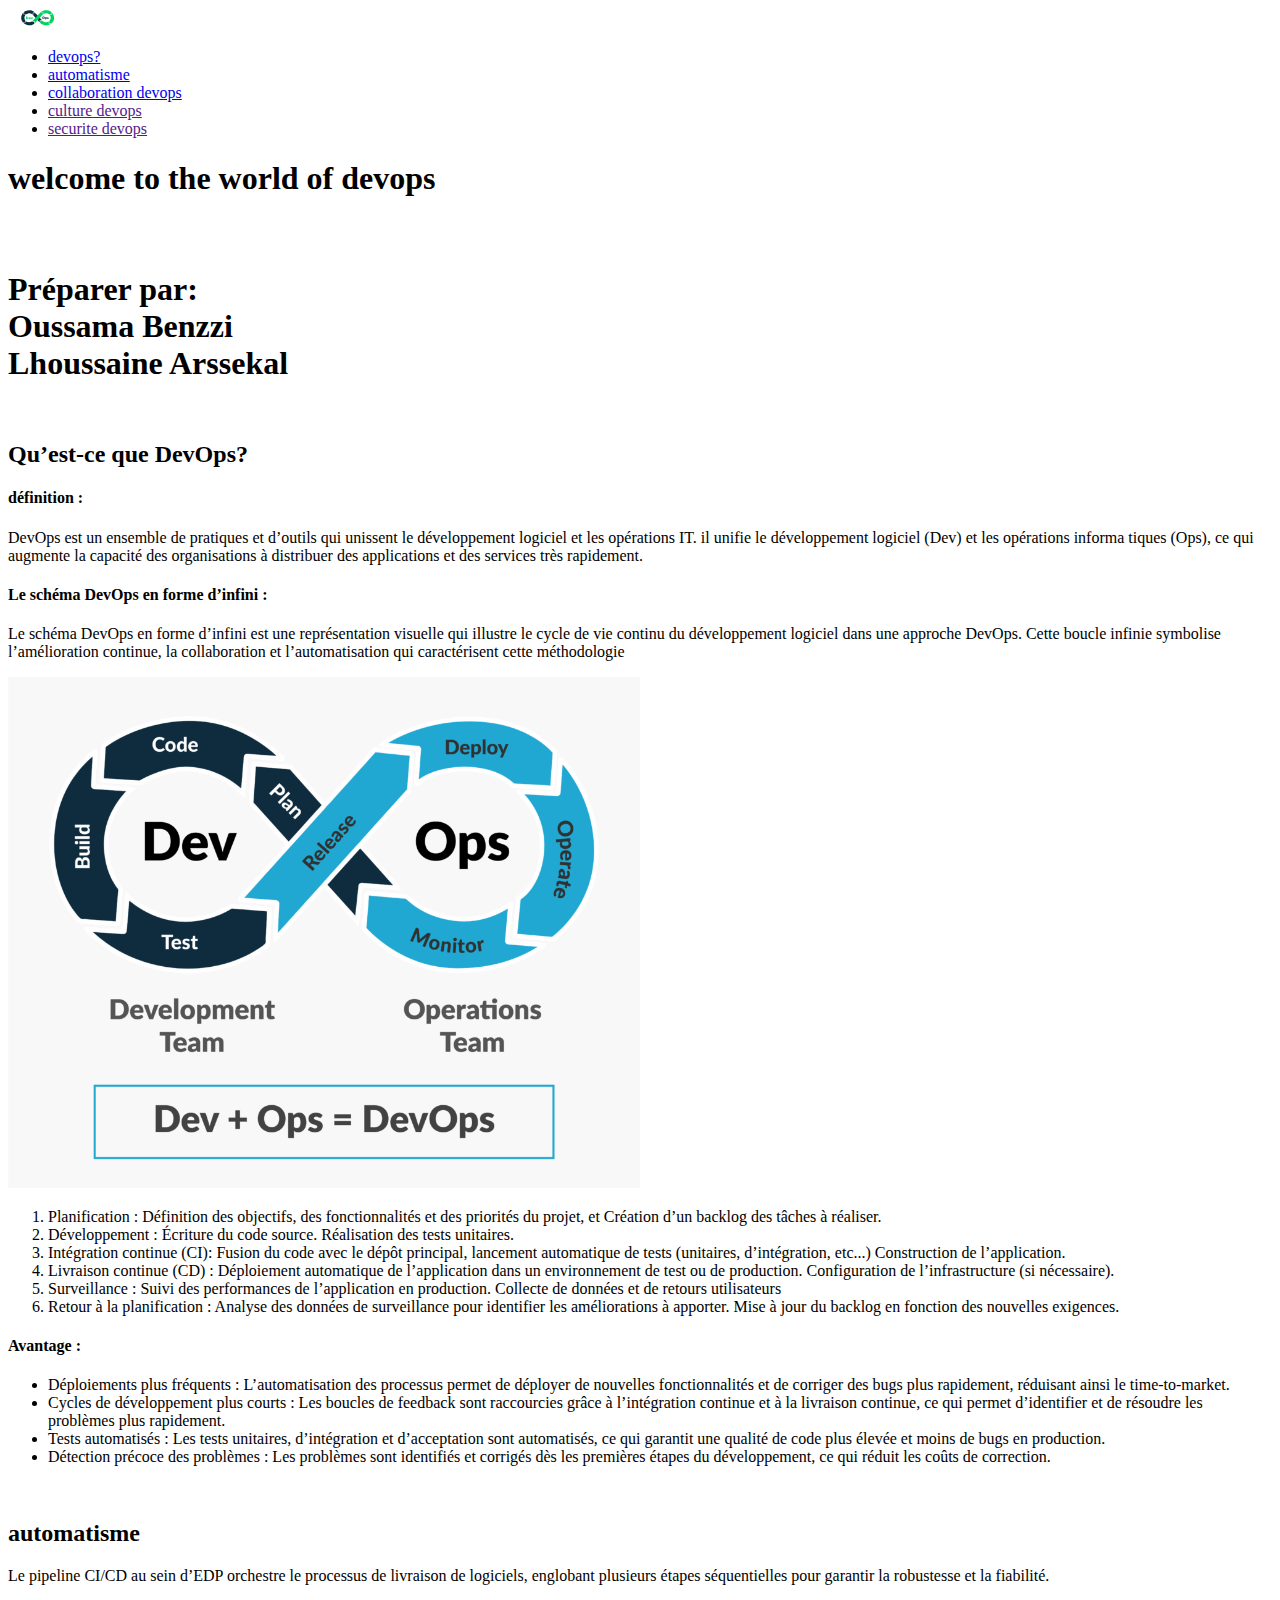
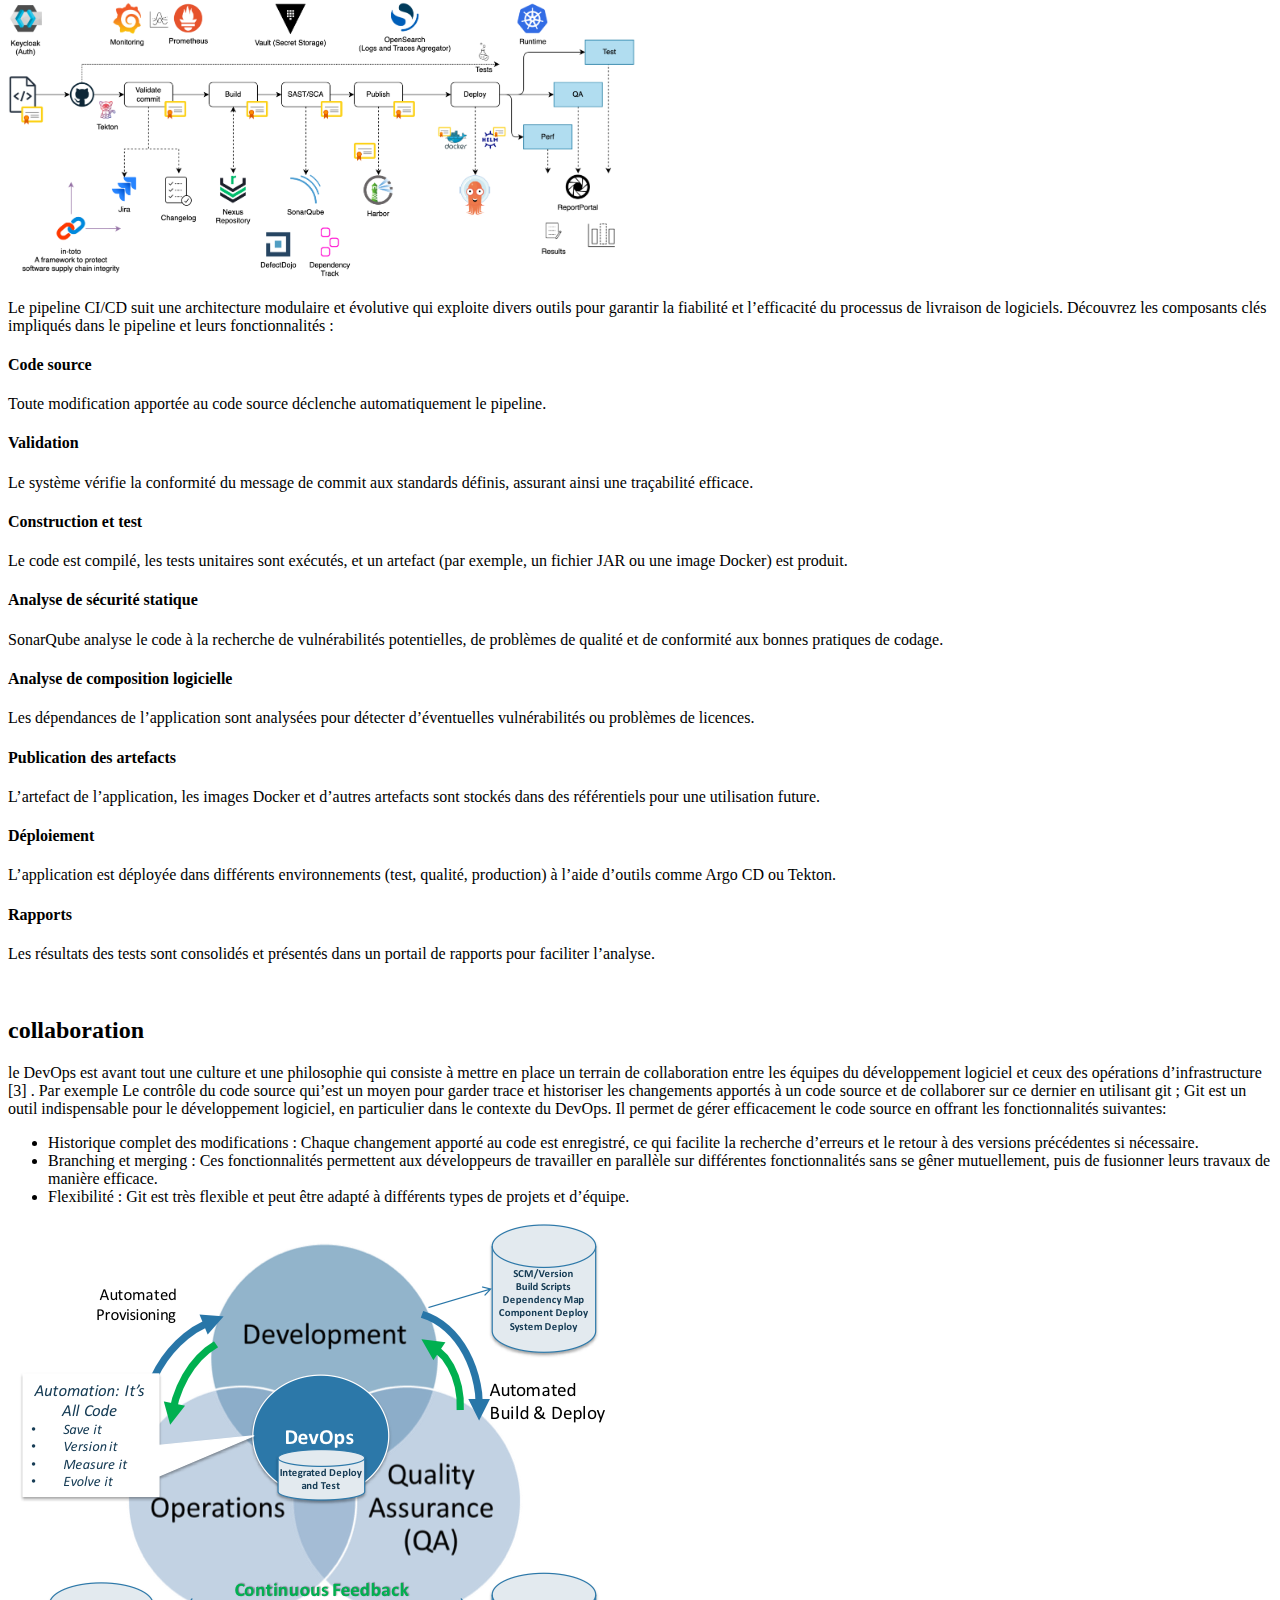
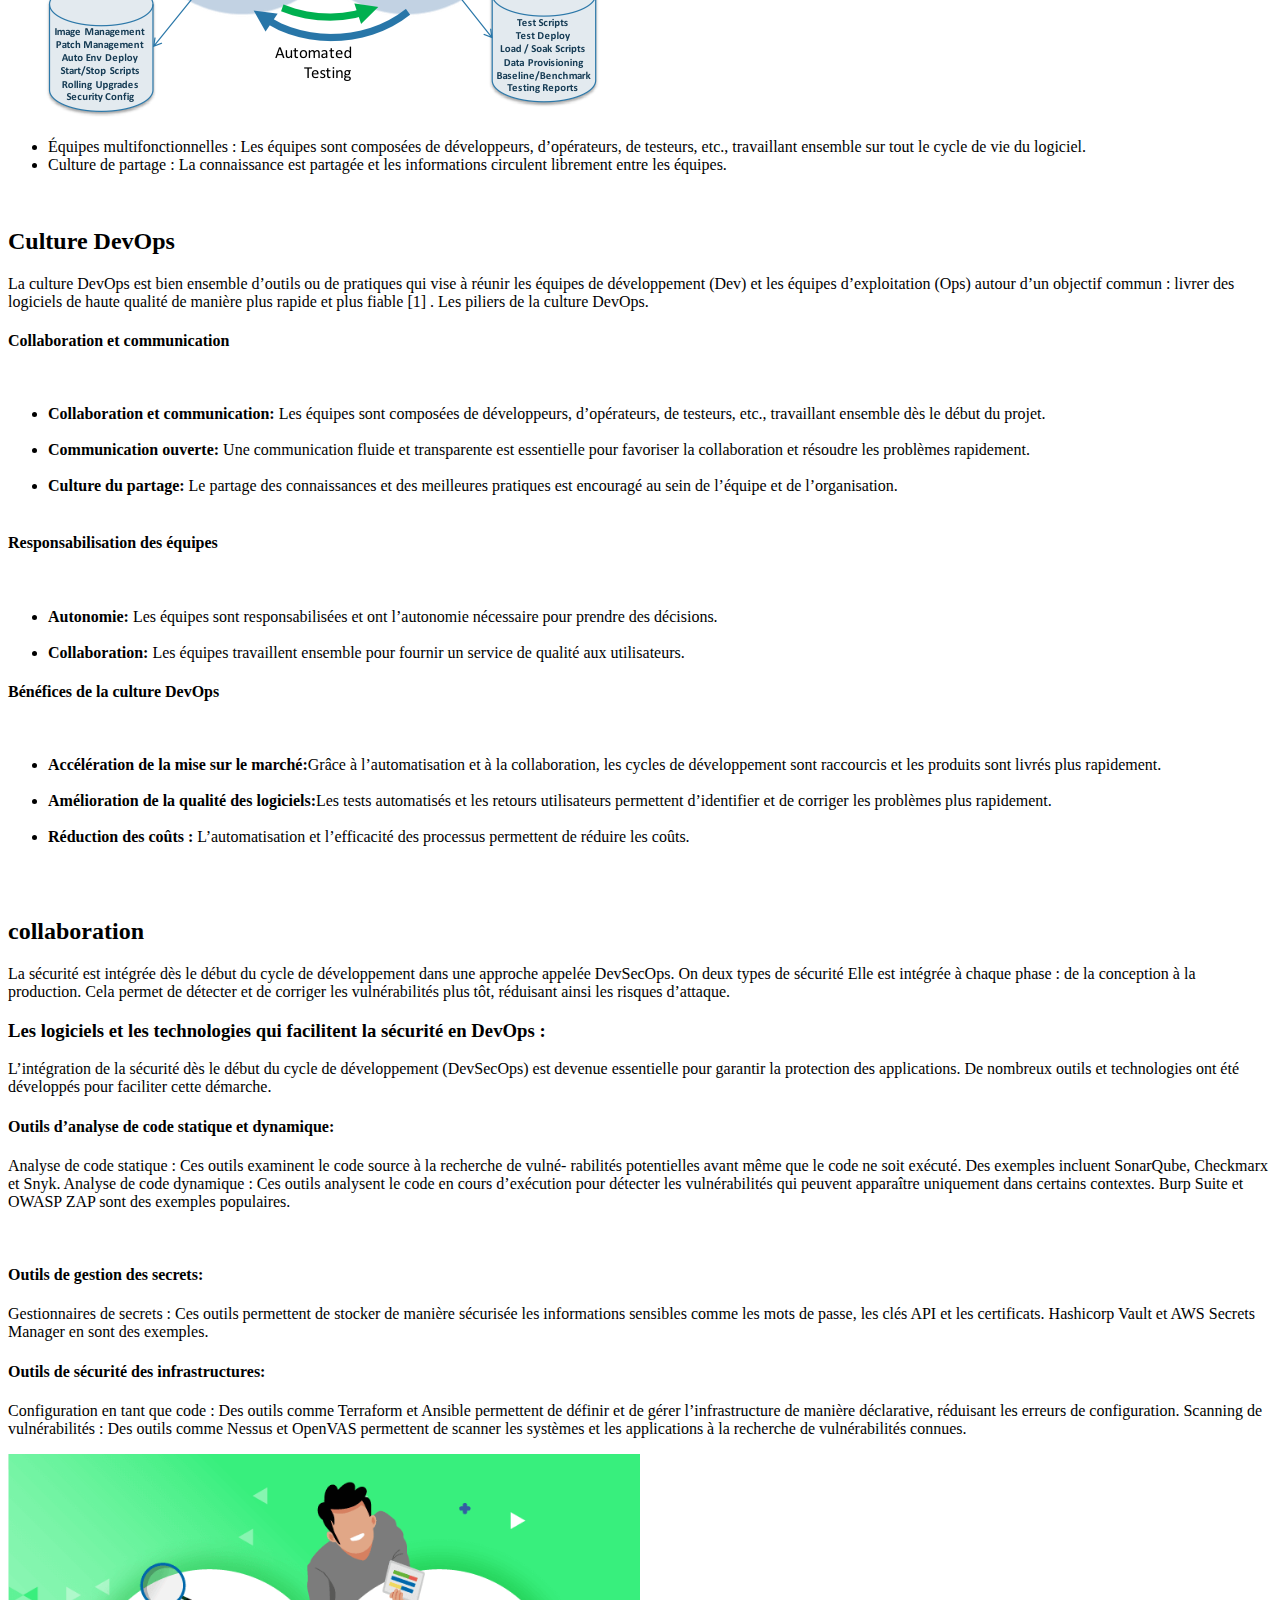
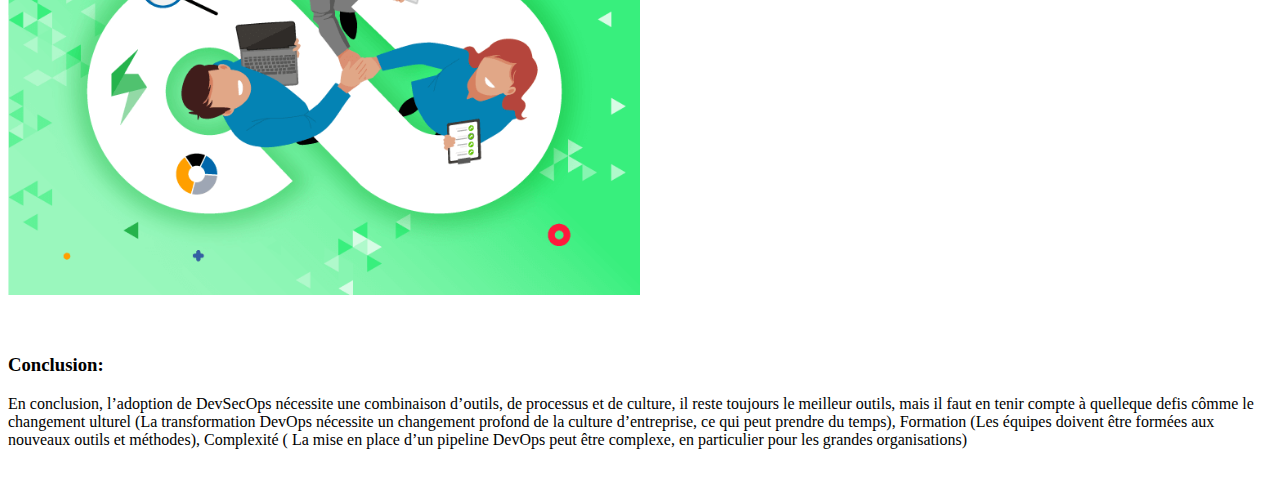
<file: index.html>
<!DOCTYPE html>
<html lang="en">
<head>
    <meta charset="UTF-8">
    <meta name="viewport" content="width=device-width, initial-scale=1.0">
    <title>DevOps</title>
    <link rel="icon" href="images/téléchargement.png">
</head>
<body>
    <header>
        <nav id="navbar">
                <img src="images/devops-2.svg" alt="" width="60px">
            <ul>
                <li><a href="#devops">devops?</a></li>
                <li><a href="#automatisme">automatisme</a></li>
                <li><a href="#collaboration">collaboration devops</a></li>
                <li><a href="">culture devops</a></li>
                <li><a href="">securite devops</a></li>
            </ul>
        
        </nav>
    </header>
    <div class="landing">
        <h1><span id="TITLESS">welcome to the world of devops</span> <br><br><br><span id="names">Préparer par: <br>Oussama Benzzi <br>Lhoussaine Arssekal</span></h1>

    </div>
    <section class="devops" id="devops">
        <div class="container">
            <br>
            <h2 class="titles">Qu’est-ce que DevOps?</h2>
            <h4>définition :</h4>
            <p>DevOps est un ensemble de pratiques et d’outils qui unissent le développement logiciel
                et les opérations IT. il unifie le développement logiciel (Dev) et les opérations informa
            tiques (Ops), ce qui augmente la capacité des organisations à distribuer des applications
                et des services très rapidement.
            </p>
            <h4>Le schéma DevOps en forme d’infini :</h4>
            <p>Le schéma DevOps en forme d’infini est une représentation visuelle qui
                illustre le cycle de vie continu du développement logiciel dans une approche
                DevOps. Cette boucle infinie symbolise l’amélioration continue, la collaboration et
                l’automatisation qui caractérisent cette méthodologie 
            </p>
            <div class="image">
                <img src="images/DevOps-im1.png" alt="" width="50%">
            </div>
            <ol>
                <li><span>Planification :</span> Définition des objectifs, des fonctionnalités et des priorités du
                    projet, et Création d’un backlog des tâches à réaliser.
                </li>
                <li><span>Développement :</span> Écriture du code source. Réalisation des tests unitaires.
                </li>
                <li><span>Intégration continue (CI):</span> Fusion du code avec le dépôt principal, lancement
                    automatique de tests (unitaires, d’intégration, etc...) Construction de l’application.
                </li>
                <li><span>Livraison continue (CD) :</span> Déploiement automatique de l’application dans un
                    environnement de test ou de production. Configuration de l’infrastructure (si nécessaire).
                </li>
                <li><span>Surveillance :</span> Suivi des performances de l’application en production. Collecte de
                    données et de retours utilisateurs</li>
                <li><span>Retour à la planification :</span> Analyse des données de surveillance pour identifier
                    les améliorations à apporter. Mise à jour du backlog en fonction des nouvelles
                    exigences.
                </li>
            </ol>
            <h4>Avantage :</h4>
            <ul>
                <li><span>Déploiements plus fréquents :</span> L’automatisation des processus permet de déployer
                    de nouvelles fonctionnalités et de corriger des bugs plus rapidement, réduisant
                    ainsi le time-to-market.
                </li>
                <li><span>Cycles de développement plus courts :</span> Les boucles de feedback sont raccourcies grâce à l’intégration continue et à la livraison continue, ce qui permet d’identifier et de résoudre les problèmes plus rapidement.
                </li>
                <li><span>Tests automatisés :</span> Les tests unitaires, d’intégration et d’acceptation sont automatisés, ce qui garantit une qualité de code plus élevée et moins de bugs en production.
                </li>
                <li><span>Détection précoce des problèmes : </span>Les problèmes sont identifiés et corrigés dès les
                    premières étapes du développement, ce qui réduit les coûts de correction.</li>
            </ul>
        </div>
    </section>
    <section class="automatisme" id="automatisme">
        <div class="container">
            <br>
            <h2 class="titles">automatisme</h2>
            <p>Le pipeline CI/CD au sein d’EDP orchestre le processus de livraison de logiciels,
                englobant plusieurs étapes séquentielles pour garantir la robustesse et la fiabilité.
            </p>
            <div class="image">
                <img src="images/DevOps-im2.png" alt="" width="50%">
            </div>
            <p>
                Le pipeline CI/CD suit une architecture modulaire et évolutive qui exploite divers
                outils pour garantir la fiabilité et l’efficacité du processus de livraison de logiciels.
                Découvrez les composants clés impliqués dans le pipeline et leurs fonctionnalités :
            </p>
            <div class="box">
                <h4>Code source</h4>
                <p>Toute modification apportée au code source déclenche automatiquement le pipeline.</p>
            </div>
            <div class="box">
                <h4>Validation</h4>
                <p>Le système vérifie la conformité du message de commit aux standards définis, assurant
                    ainsi une traçabilité efficace.</p>
            </div>
            <div class="box">
                <h4>Construction et test</h4>
                <p>Le code est compilé, les tests unitaires sont exécutés, et un artefact (par exemple, un
                    fichier JAR ou une image Docker) est produit.</p>
            </div>
            <div class="box">
                <h4>Analyse de sécurité statique</h4>
                <p>SonarQube analyse le code à la recherche de vulnérabilités potentielles, de problèmes
                    de qualité et de conformité aux bonnes pratiques de codage.
                </p>
            </div>
            <div class="box">
                <h4>Analyse de composition logicielle</h4>
                <p>Les dépendances de l’application sont analysées pour détecter d’éventuelles vulnérabilités ou problèmes de licences.
                </p>
            </div>
            <div class="box">
                <h4>Publication des artefacts</h4>
                <p>L’artefact de l’application, les images Docker et d’autres artefacts sont stockés dans
                    des référentiels pour une utilisation future.
                </p>
            </div>
            <div class="box">
                <h4>Déploiement</h4>
                <p>L’application est déployée dans différents environnements (test, qualité, production)
                    à l’aide d’outils comme Argo CD ou Tekton.
                </p>
            </div>
            <div class="box">
                <h4>Rapports</h4>
                <p>Les résultats des tests sont consolidés et présentés dans un portail de rapports pour
                    faciliter l’analyse.
                </p>
            </div>
        </div> 
    </section>
    <section class="collaboration" id="collaboration">
        <div class="container">
            <br>
            <h2 class="titles">collaboration</h2>
            <p>le DevOps est avant tout une culture et une philosophie qui consiste à mettre en place
            un terrain de collaboration entre les équipes du développement logiciel et ceux des opérations d’infrastructure [3] . Par exemple Le contrôle du code source qui’est un moyen pour
            garder trace et historiser les changements apportés à un code source et de collaborer sur
            ce dernier en utilisant git ;
            Git est un outil indispensable pour le développement logiciel, en particulier dans le
            contexte du DevOps. Il permet de gérer efficacement le code source en offrant les fonctionnalités suivantes:
            </p>
            <ul>
                <li><span>Historique complet des modifications :</span> Chaque changement apporté au code
                    est enregistré, ce qui facilite la recherche d’erreurs et le retour à des versions précédentes si nécessaire.</li>
                <li><span>Branching et merging :</span> Ces fonctionnalités permettent aux développeurs de travailler en parallèle sur différentes fonctionnalités sans se gêner mutuellement, puis
                    de fusionner leurs travaux de manière efficace.
                </li>
                <li><span>Flexibilité :</span> Git est très flexible et peut être adapté à différents types de projets
                    et d’équipe.</li>
            </ul>
            <div class="image">
                <img src="images/DevOps-im3.png" alt="" >
            </div>
            <ul>
                <li><span>Équipes multifonctionnelles :</span> Les équipes sont composées de développeurs, d’opérateurs, de testeurs, etc., travaillant ensemble sur tout le cycle de vie du logiciel.</li>
                <li><span>Culture de partage :</span> La connaissance est partagée et les informations circulent
                    librement entre les équipes.
                </li>
            </ul>
        </div>
    </section>

    <section class="Culture_DevOps" id="Culture_DevOps">
        <div class="Culture_DevOps_container">
            <br>
            <h2 class="titles">Culture DevOps</h2>
                <p>
                    La culture DevOps est bien ensemble d’outils ou de pratiques qui vise à réunir les
                    équipes de développement (Dev) et les équipes d’exploitation (Ops) autour d’un objectif
                    commun : livrer des logiciels de haute qualité de manière plus rapide et plus fiable [1] .
                    Les piliers de la culture DevOps.
                </p>
                <h4>Collaboration et communication</h4><br>
                <ul>
                    <li><b>Collaboration et communication: </b>Les équipes sont composées de développeurs,
                        d’opérateurs, de testeurs, etc., travaillant ensemble dès le début du projet.</li><br>
                    <li><b>Communication ouverte: </b>Une communication fluide et transparente est essentielle pour favoriser la collaboration et résoudre les problèmes rapidement.</li><br>
                    <li><b>Culture du partage:</b> Le partage des connaissances et des meilleures pratiques est
                        encouragé au sein de l’équipe et de l’organisation.</li><br>
                </ul>

                <h4>Responsabilisation des équipes</h4><br>
                <ul>
                    <li><b>Autonomie: </b>Les équipes sont responsabilisées et ont l’autonomie nécessaire pour
                        prendre des décisions.</li><br>
                    <li><b>Collaboration: </b>Les équipes travaillent ensemble pour fournir un service de qualité
                        aux utilisateurs.</li>
                </ul>


                <h4>Bénéfices de la culture DevOps</h4><br>
                <ul>
                    <li><b>Accélération de la mise sur le marché:</b>Grâce à l’automatisation et à la collaboration, les cycles de développement sont raccourcis et les produits sont livrés
                        plus rapidement.</li><br>
                    <li><b>Amélioration de la qualité des logiciels:</b>Les tests automatisés et les retours
                        utilisateurs permettent d’identifier et de corriger les problèmes plus rapidement.</li><br>
                    <li><b>Réduction des coûts : </b>L’automatisation et l’efficacité des processus permettent
                        de réduire les coûts.</li>
                </ul>
               
        </div>
        <br>
    </section>

    <section class="Sécurité_DevSecOps" id="Sécurité_DevSecOps">
        <div class="Sécurité_DevSecOps">
            <br>
            <h2 class="titles">collaboration</h2>
            <p>La sécurité est intégrée dès le début du cycle de développement dans une approche
                appelée DevSecOps. On deux types de sécurité
                Elle est intégrée à chaque phase : de la conception à la production. Cela permet de détecter
                et de corriger les vulnérabilités plus tôt, réduisant ainsi les risques d’attaque.
            </p>

            <h3>Les logiciels et les technologies qui facilitent la sécurité en DevOps :</h3>
            <p>
                L’intégration de la sécurité dès le début du cycle de développement (DevSecOps) est
                devenue essentielle pour garantir la protection des applications. De nombreux outils et
                technologies ont été développés pour faciliter cette démarche.
            </p>
            <h4>Outils d’analyse de code statique et dynamique:</h4>
                <p>
                    Analyse de code statique : Ces outils examinent le code source à la recherche de vulné-
                rabilités potentielles avant même que le code ne soit exécuté. Des exemples incluent
                SonarQube, Checkmarx et Snyk.
                Analyse de code dynamique : Ces outils analysent le code en cours d’exécution pour
                détecter les vulnérabilités qui peuvent apparaître uniquement dans certains contextes.
                Burp Suite et OWASP ZAP sont des exemples populaires.
                </p>
            <br>
            <h4>Outils de gestion des secrets:</h4>
            <p>
                Gestionnaires de secrets : Ces outils permettent de stocker de manière sécurisée les
            informations sensibles comme les mots de passe, les clés API et les certificats.
            Hashicorp Vault et AWS Secrets Manager en sont des exemples.
            </p>

            <h4>Outils de sécurité des infrastructures:</h4>
            <p>
                Configuration en tant que code : Des outils comme Terraform et Ansible permettent
                de définir et de gérer l’infrastructure de manière déclarative, réduisant les erreurs
                de configuration.
                Scanning de vulnérabilités : Des outils comme Nessus et OpenVAS permettent de
                scanner les systèmes et les applications à la recherche de vulnérabilités connues.
            </p>

            
            </p>
            <div class="image">
                <img src="images/DevOps-im5.png" alt="" width="50%">
            </div>
        </div>
    </section>
    <br>
    <div id="conc" class="conc_container">
        <br>
    <h3 id="conclo">Conclusion: </h3>
            <p class="conclusion">
                En conclusion, l’adoption de DevSecOps nécessite une combinaison d’outils, de processus et de culture, il reste toujours le meilleur outils, mais il faut en tenir compte à
            quelleque defis cômme le changement ulturel (La transformation DevOps nécessite un
            changement profond de la culture d’entreprise, ce qui peut prendre du temps), Formation (Les équipes doivent être formées aux nouveaux outils et méthodes), Complexité (
            La mise en place d’un pipeline DevOps peut être complexe, en particulier pour les grandes
            organisations)
            <br><br>
            </p>
    </div>

</body>
</html>
</file>
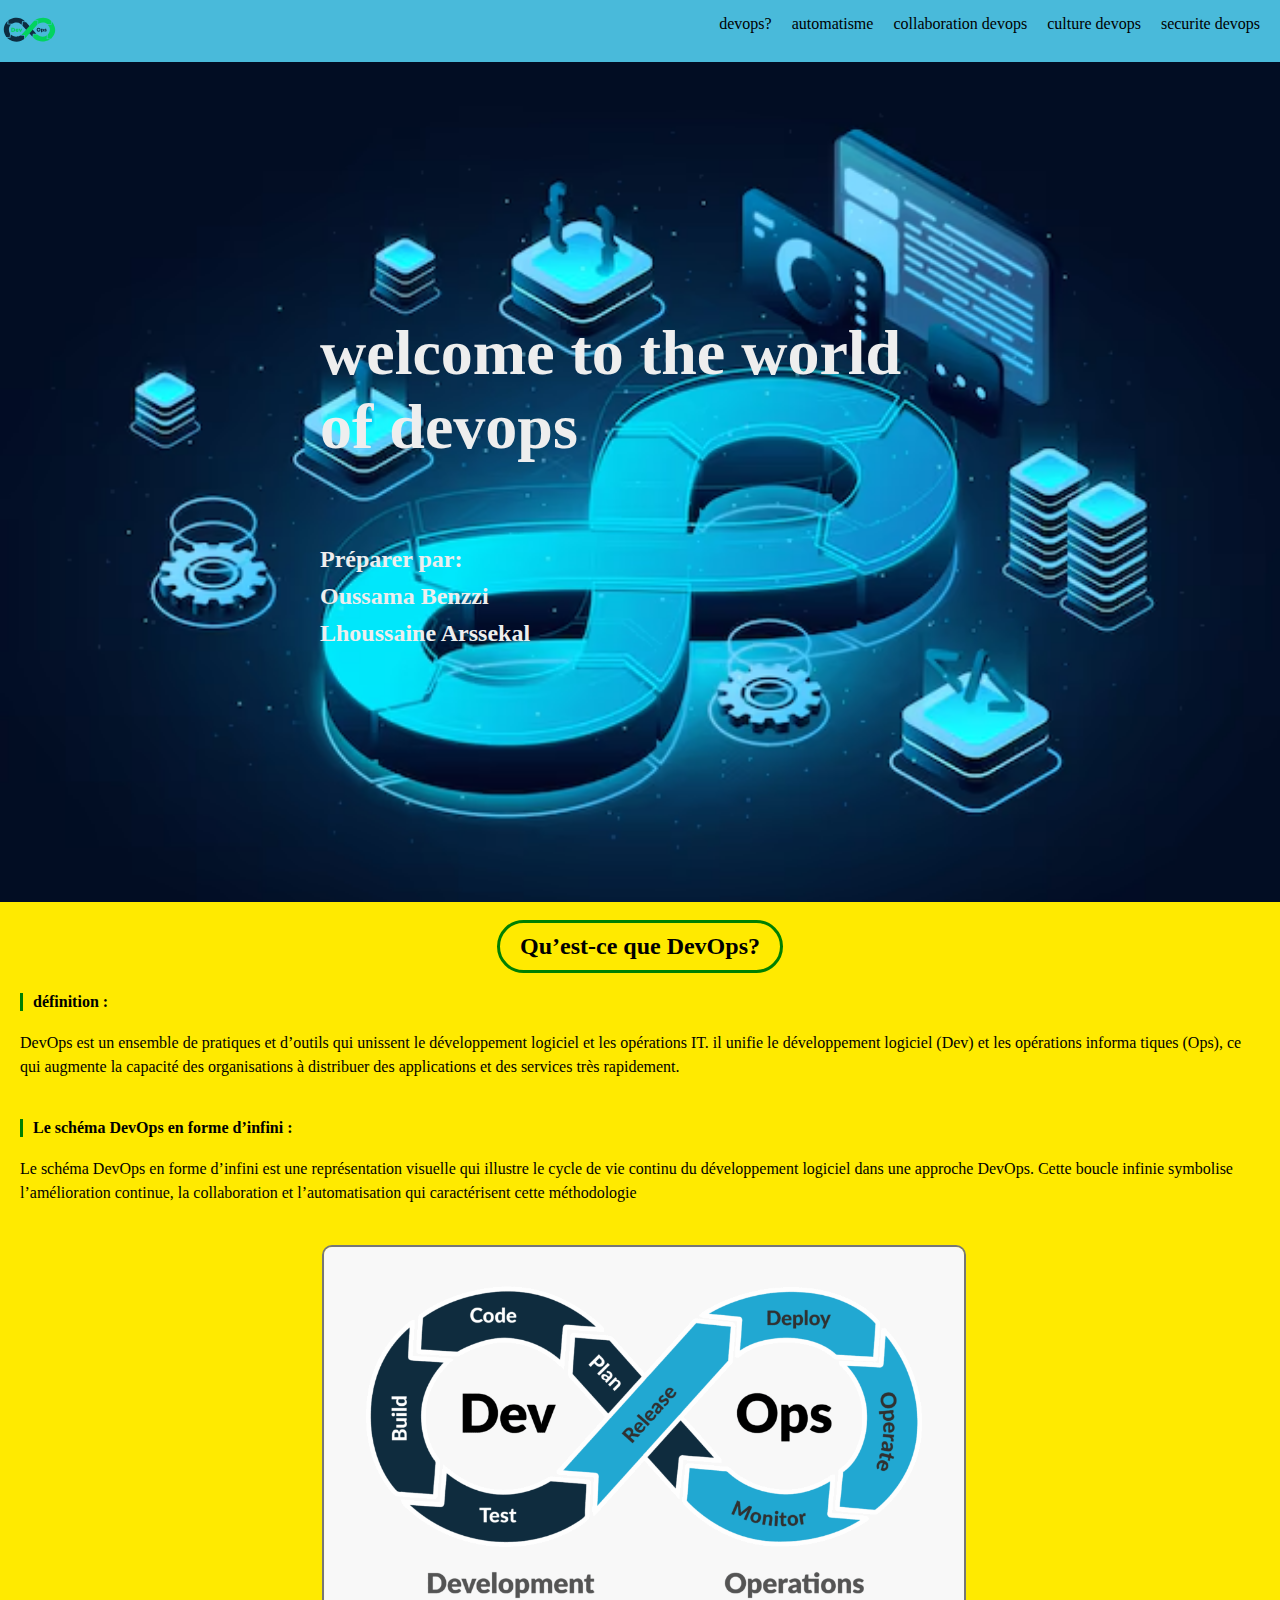
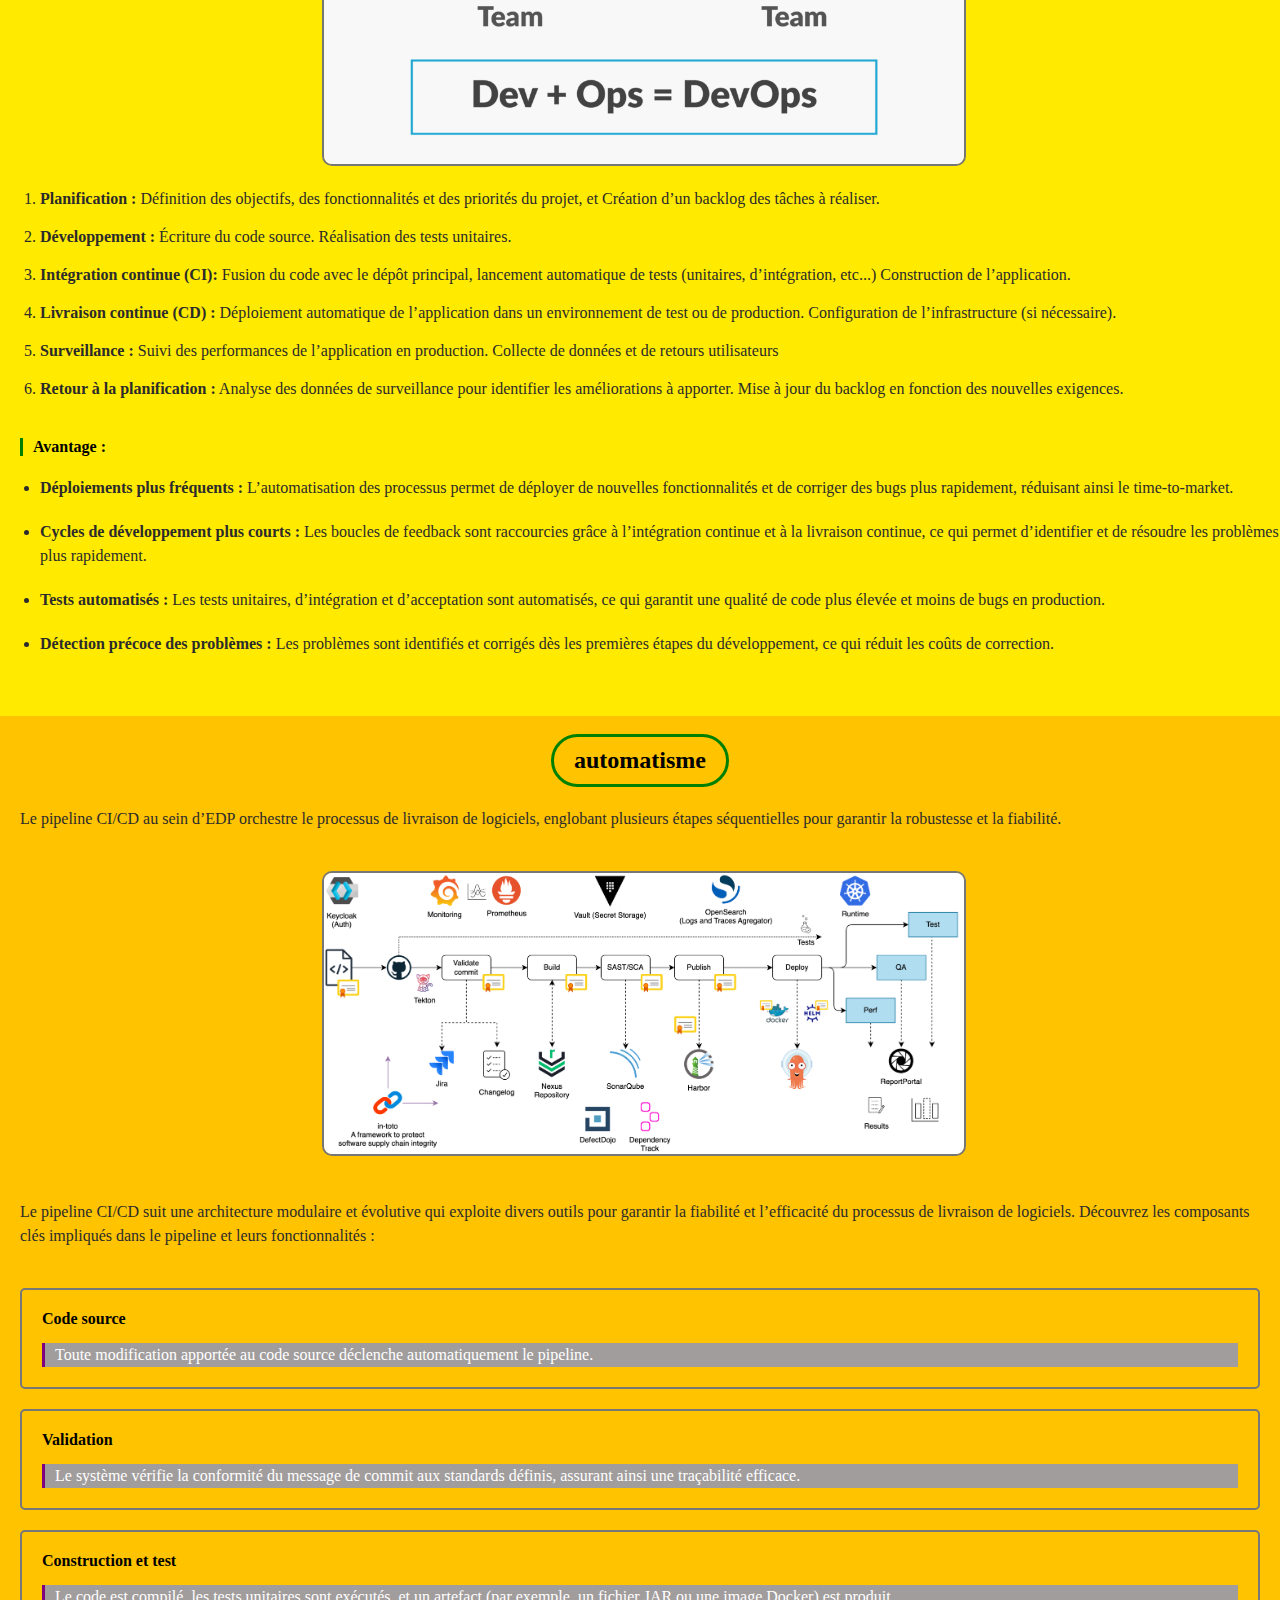
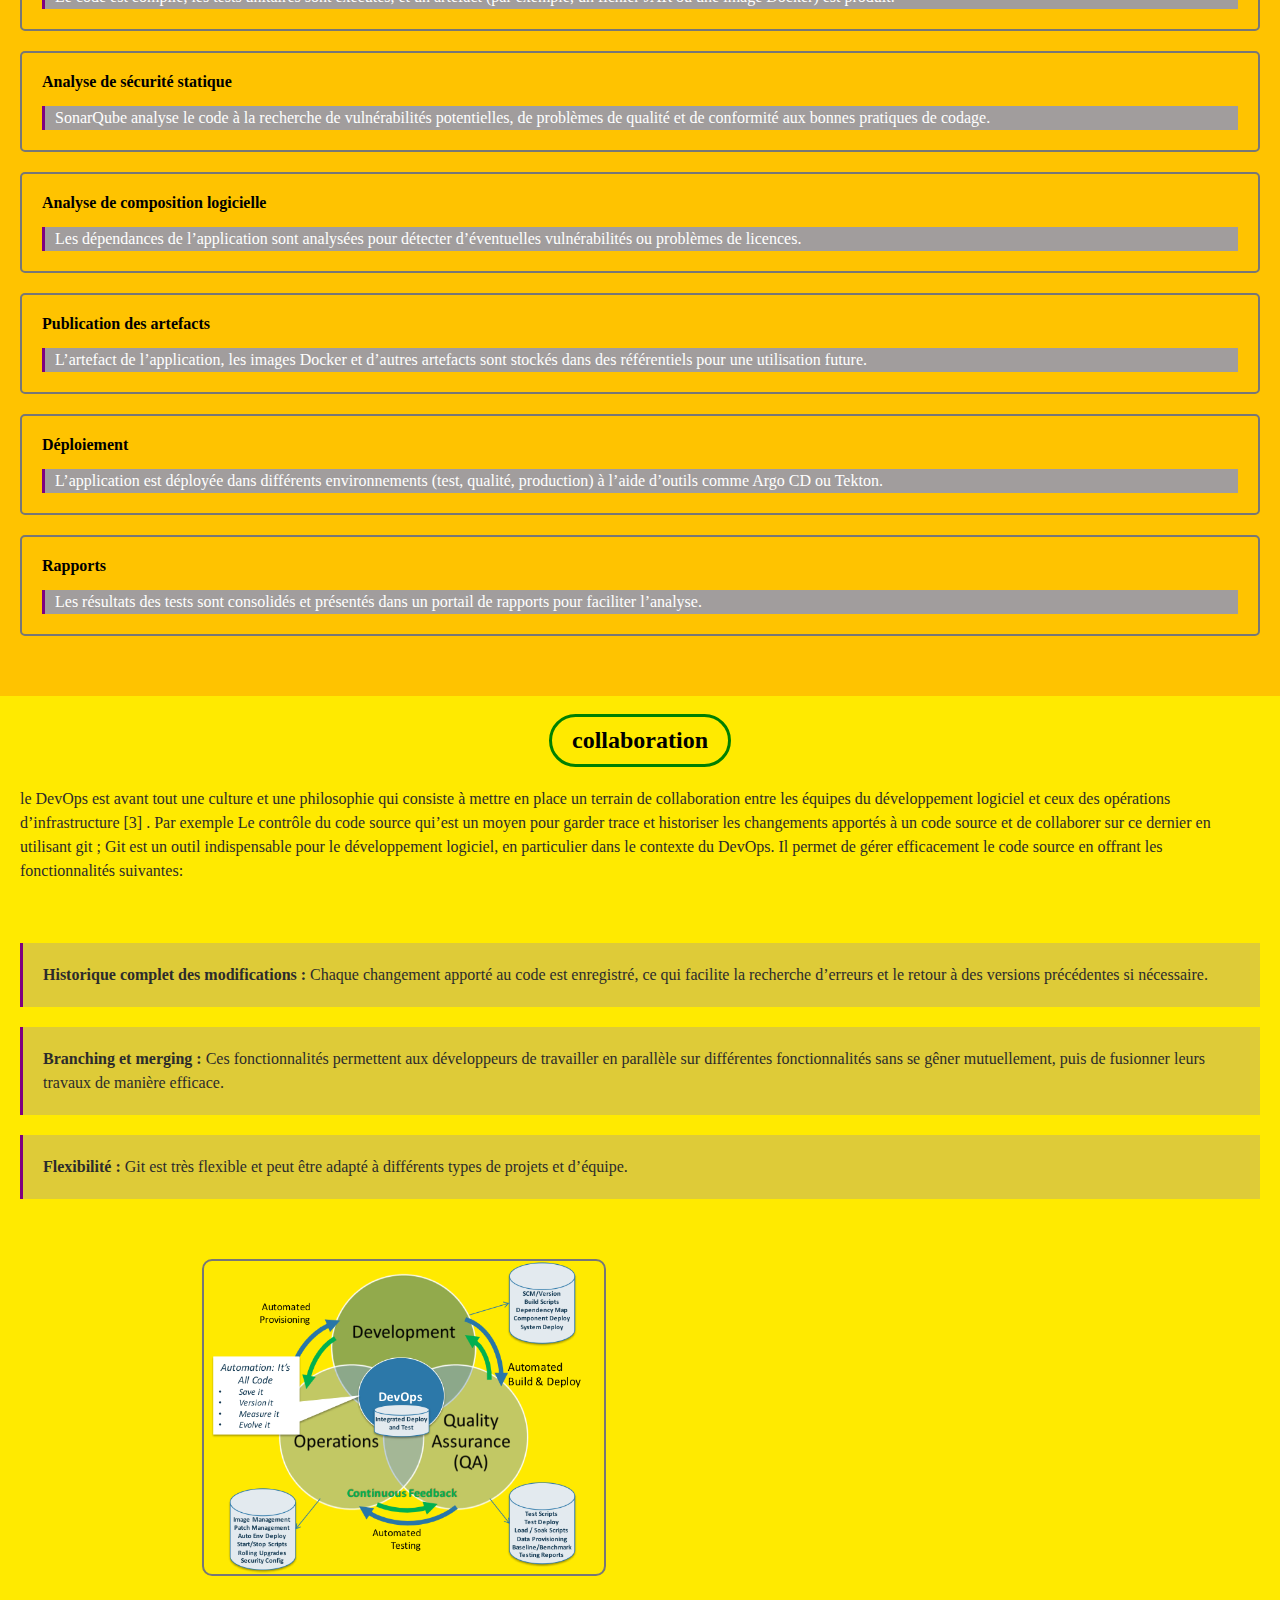
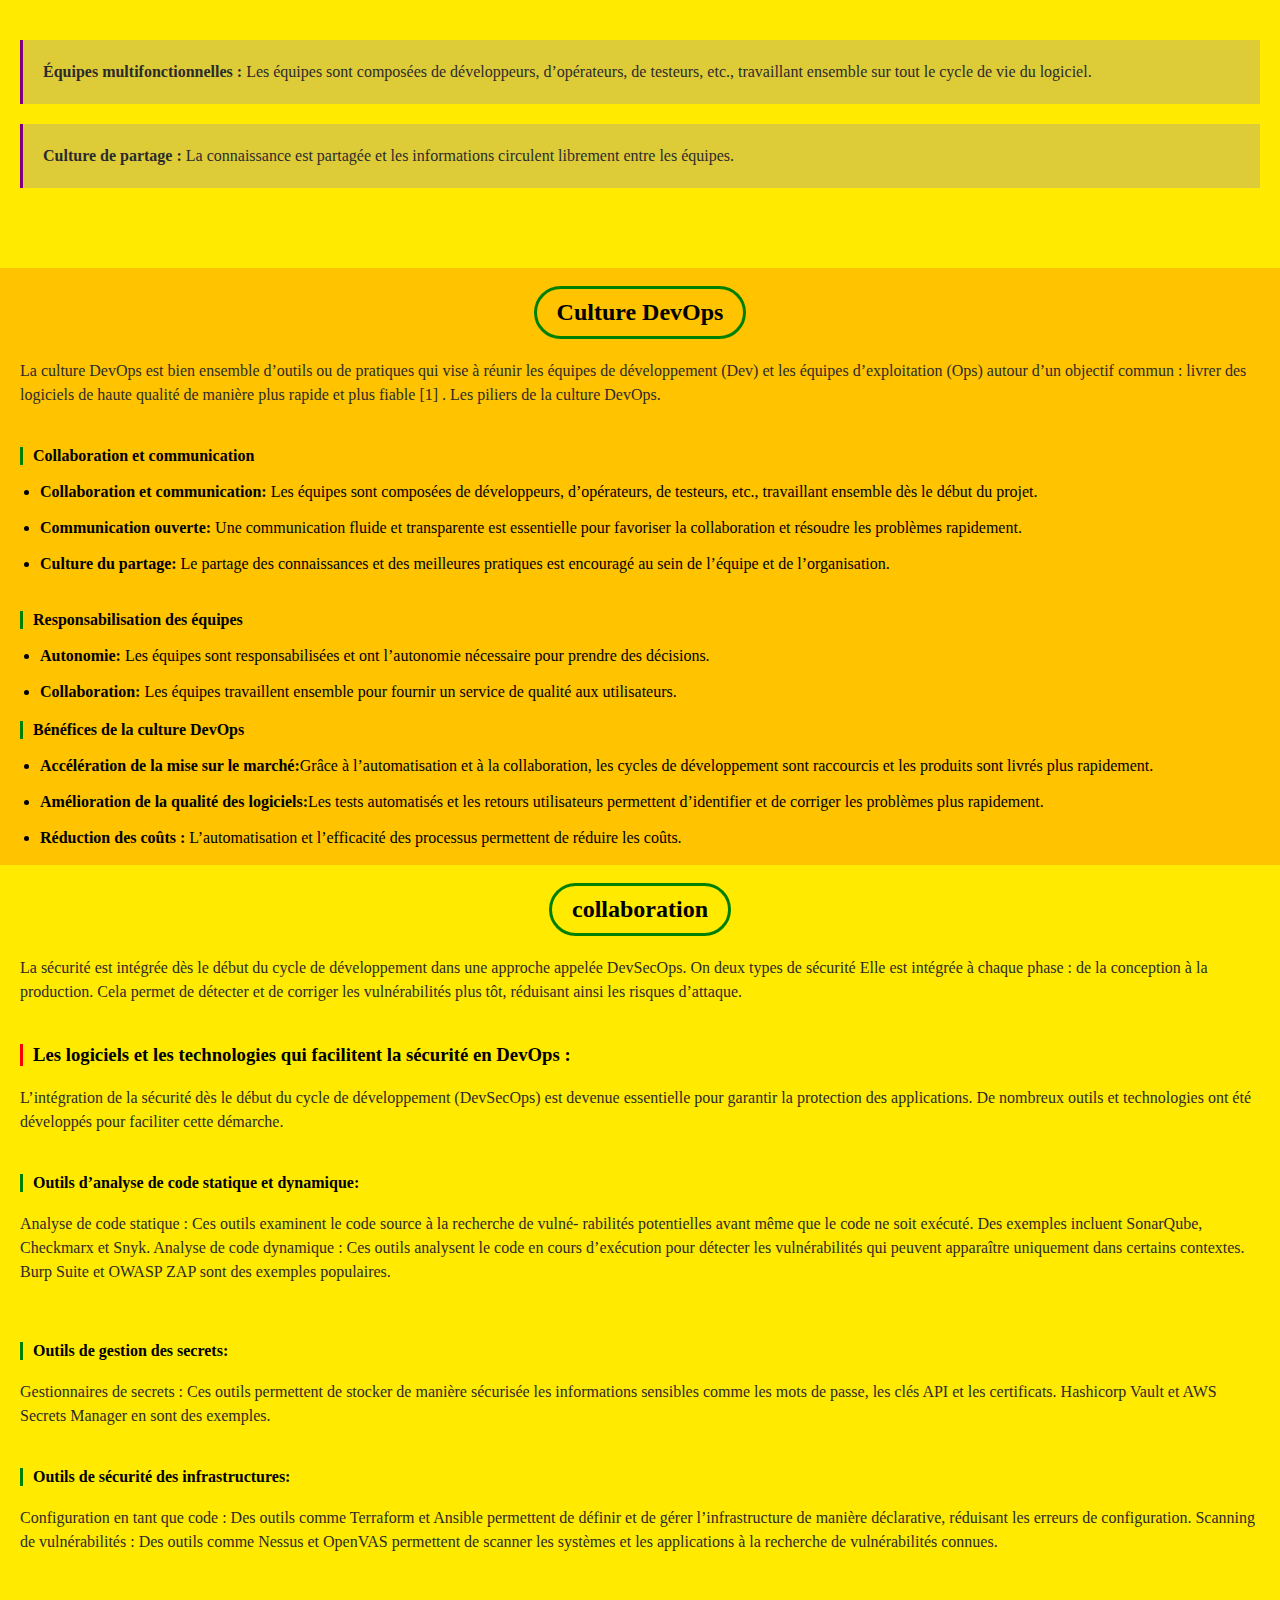
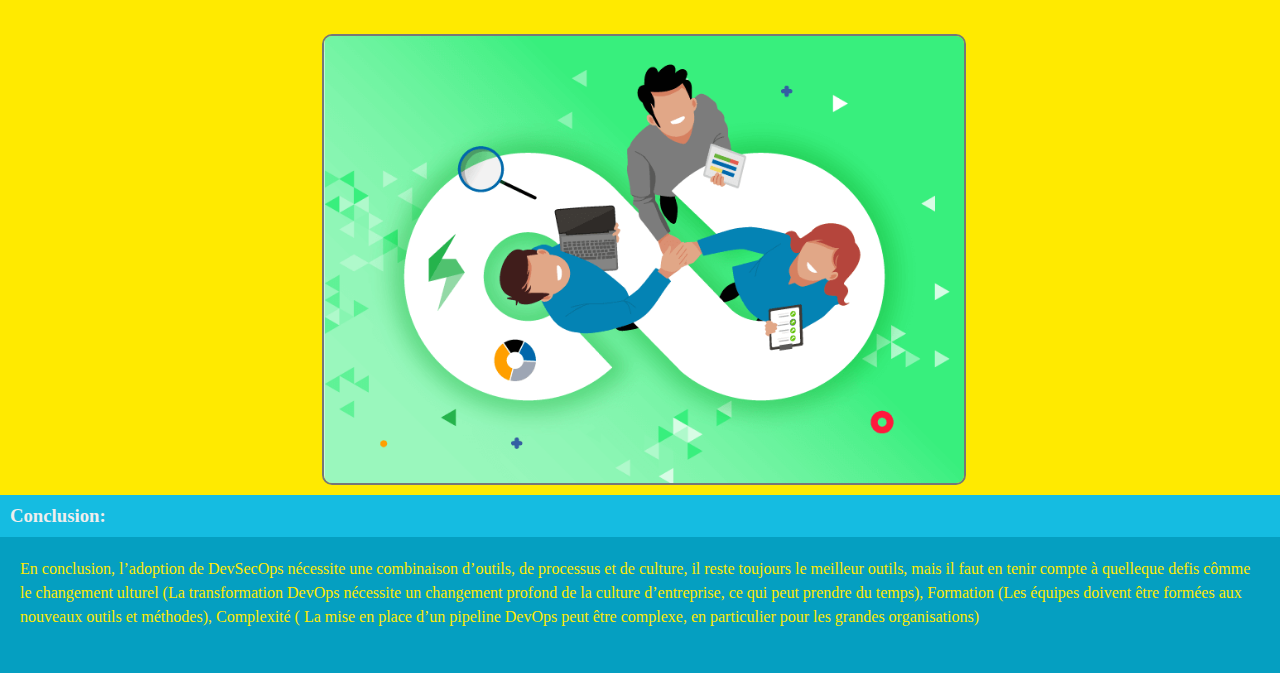
<file: main.html>
<!DOCTYPE html>
<html lang="en">
<head>
    <meta charset="UTF-8">
    <meta name="viewport" content="width=device-width, initial-scale=1.0">
    <title>DevOps</title>
    <link rel="stylesheet" href="styling.css">
    <link rel="icon" href="images/téléchargement.png">
</head>
<body>
    <header>
        <nav id="navbar">
                <img src="images/devops-2.svg" alt="" width="60px">
            <ul>
                <li><a href="#devops">devops?</a></li>
                <li><a href="#automatisme">automatisme</a></li>
                <li><a href="#collaboration">collaboration devops</a></li>
                <li><a href="">culture devops</a></li>
                <li><a href="">securite devops</a></li>
            </ul>
        
        </nav>
    </header>
    <div class="landing">
        <h1><span id="TITLESS">welcome to the world of devops</span> <br><br><br><span id="names">Préparer par: <br>Oussama Benzzi <br>Lhoussaine Arssekal</span></h1>

    </div>
    <section class="devops" id="devops">
        <div class="container">
            <br>
            <h2 class="titles">Qu’est-ce que DevOps?</h2>
            <h4>définition :</h4>
            <p>DevOps est un ensemble de pratiques et d’outils qui unissent le développement logiciel
                et les opérations IT. il unifie le développement logiciel (Dev) et les opérations informa
            tiques (Ops), ce qui augmente la capacité des organisations à distribuer des applications
                et des services très rapidement.
            </p>
            <h4>Le schéma DevOps en forme d’infini :</h4>
            <p>Le schéma DevOps en forme d’infini est une représentation visuelle qui
                illustre le cycle de vie continu du développement logiciel dans une approche
                DevOps. Cette boucle infinie symbolise l’amélioration continue, la collaboration et
                l’automatisation qui caractérisent cette méthodologie 
            </p>
            <div class="image">
                <img src="images/DevOps-im1.png" alt="" width="50%">
            </div>
            <ol>
                <li><span>Planification :</span> Définition des objectifs, des fonctionnalités et des priorités du
                    projet, et Création d’un backlog des tâches à réaliser.
                </li>
                <li><span>Développement :</span> Écriture du code source. Réalisation des tests unitaires.
                </li>
                <li><span>Intégration continue (CI):</span> Fusion du code avec le dépôt principal, lancement
                    automatique de tests (unitaires, d’intégration, etc...) Construction de l’application.
                </li>
                <li><span>Livraison continue (CD) :</span> Déploiement automatique de l’application dans un
                    environnement de test ou de production. Configuration de l’infrastructure (si nécessaire).
                </li>
                <li><span>Surveillance :</span> Suivi des performances de l’application en production. Collecte de
                    données et de retours utilisateurs</li>
                <li><span>Retour à la planification :</span> Analyse des données de surveillance pour identifier
                    les améliorations à apporter. Mise à jour du backlog en fonction des nouvelles
                    exigences.
                </li>
            </ol>
            <h4>Avantage :</h4>
            <ul>
                <li><span>Déploiements plus fréquents :</span> L’automatisation des processus permet de déployer
                    de nouvelles fonctionnalités et de corriger des bugs plus rapidement, réduisant
                    ainsi le time-to-market.
                </li>
                <li><span>Cycles de développement plus courts :</span> Les boucles de feedback sont raccourcies grâce à l’intégration continue et à la livraison continue, ce qui permet d’identifier et de résoudre les problèmes plus rapidement.
                </li>
                <li><span>Tests automatisés :</span> Les tests unitaires, d’intégration et d’acceptation sont automatisés, ce qui garantit une qualité de code plus élevée et moins de bugs en production.
                </li>
                <li><span>Détection précoce des problèmes : </span>Les problèmes sont identifiés et corrigés dès les
                    premières étapes du développement, ce qui réduit les coûts de correction.</li>
            </ul>
        </div>
    </section>
    <section class="automatisme" id="automatisme">
        <div class="container">
            <br>
            <h2 class="titles">automatisme</h2>
            <p>Le pipeline CI/CD au sein d’EDP orchestre le processus de livraison de logiciels,
                englobant plusieurs étapes séquentielles pour garantir la robustesse et la fiabilité.
            </p>
            <div class="image">
                <img src="images/DevOps-im2.png" alt="" width="50%">
            </div>
            <p>
                Le pipeline CI/CD suit une architecture modulaire et évolutive qui exploite divers
                outils pour garantir la fiabilité et l’efficacité du processus de livraison de logiciels.
                Découvrez les composants clés impliqués dans le pipeline et leurs fonctionnalités :
            </p>
            <div class="box">
                <h4>Code source</h4>
                <p>Toute modification apportée au code source déclenche automatiquement le pipeline.</p>
            </div>
            <div class="box">
                <h4>Validation</h4>
                <p>Le système vérifie la conformité du message de commit aux standards définis, assurant
                    ainsi une traçabilité efficace.</p>
            </div>
            <div class="box">
                <h4>Construction et test</h4>
                <p>Le code est compilé, les tests unitaires sont exécutés, et un artefact (par exemple, un
                    fichier JAR ou une image Docker) est produit.</p>
            </div>
            <div class="box">
                <h4>Analyse de sécurité statique</h4>
                <p>SonarQube analyse le code à la recherche de vulnérabilités potentielles, de problèmes
                    de qualité et de conformité aux bonnes pratiques de codage.
                </p>
            </div>
            <div class="box">
                <h4>Analyse de composition logicielle</h4>
                <p>Les dépendances de l’application sont analysées pour détecter d’éventuelles vulnérabilités ou problèmes de licences.
                </p>
            </div>
            <div class="box">
                <h4>Publication des artefacts</h4>
                <p>L’artefact de l’application, les images Docker et d’autres artefacts sont stockés dans
                    des référentiels pour une utilisation future.
                </p>
            </div>
            <div class="box">
                <h4>Déploiement</h4>
                <p>L’application est déployée dans différents environnements (test, qualité, production)
                    à l’aide d’outils comme Argo CD ou Tekton.
                </p>
            </div>
            <div class="box">
                <h4>Rapports</h4>
                <p>Les résultats des tests sont consolidés et présentés dans un portail de rapports pour
                    faciliter l’analyse.
                </p>
            </div>
        </div> 
    </section>
    <section class="collaboration" id="collaboration">
        <div class="container">
            <br>
            <h2 class="titles">collaboration</h2>
            <p>le DevOps est avant tout une culture et une philosophie qui consiste à mettre en place
            un terrain de collaboration entre les équipes du développement logiciel et ceux des opérations d’infrastructure [3] . Par exemple Le contrôle du code source qui’est un moyen pour
            garder trace et historiser les changements apportés à un code source et de collaborer sur
            ce dernier en utilisant git ;
            Git est un outil indispensable pour le développement logiciel, en particulier dans le
            contexte du DevOps. Il permet de gérer efficacement le code source en offrant les fonctionnalités suivantes:
            </p>
            <ul>
                <li><span>Historique complet des modifications :</span> Chaque changement apporté au code
                    est enregistré, ce qui facilite la recherche d’erreurs et le retour à des versions précédentes si nécessaire.</li>
                <li><span>Branching et merging :</span> Ces fonctionnalités permettent aux développeurs de travailler en parallèle sur différentes fonctionnalités sans se gêner mutuellement, puis
                    de fusionner leurs travaux de manière efficace.
                </li>
                <li><span>Flexibilité :</span> Git est très flexible et peut être adapté à différents types de projets
                    et d’équipe.</li>
            </ul>
            <div class="image">
                <img src="images/DevOps-im3.png" alt="" >
            </div>
            <ul>
                <li><span>Équipes multifonctionnelles :</span> Les équipes sont composées de développeurs, d’opérateurs, de testeurs, etc., travaillant ensemble sur tout le cycle de vie du logiciel.</li>
                <li><span>Culture de partage :</span> La connaissance est partagée et les informations circulent
                    librement entre les équipes.
                </li>
            </ul>
        </div>
    </section>

    <section class="Culture_DevOps" id="Culture_DevOps">
        <div class="Culture_DevOps_container">
            <br>
            <h2 class="titles">Culture DevOps</h2>
                <p>
                    La culture DevOps est bien ensemble d’outils ou de pratiques qui vise à réunir les
                    équipes de développement (Dev) et les équipes d’exploitation (Ops) autour d’un objectif
                    commun : livrer des logiciels de haute qualité de manière plus rapide et plus fiable [1] .
                    Les piliers de la culture DevOps.
                </p>
                <h4>Collaboration et communication</h4><br>
                <ul>
                    <li><b>Collaboration et communication: </b>Les équipes sont composées de développeurs,
                        d’opérateurs, de testeurs, etc., travaillant ensemble dès le début du projet.</li><br>
                    <li><b>Communication ouverte: </b>Une communication fluide et transparente est essentielle pour favoriser la collaboration et résoudre les problèmes rapidement.</li><br>
                    <li><b>Culture du partage:</b> Le partage des connaissances et des meilleures pratiques est
                        encouragé au sein de l’équipe et de l’organisation.</li><br>
                </ul>

                <h4>Responsabilisation des équipes</h4><br>
                <ul>
                    <li><b>Autonomie: </b>Les équipes sont responsabilisées et ont l’autonomie nécessaire pour
                        prendre des décisions.</li><br>
                    <li><b>Collaboration: </b>Les équipes travaillent ensemble pour fournir un service de qualité
                        aux utilisateurs.</li>
                </ul>


                <h4>Bénéfices de la culture DevOps</h4><br>
                <ul>
                    <li><b>Accélération de la mise sur le marché:</b>Grâce à l’automatisation et à la collaboration, les cycles de développement sont raccourcis et les produits sont livrés
                        plus rapidement.</li><br>
                    <li><b>Amélioration de la qualité des logiciels:</b>Les tests automatisés et les retours
                        utilisateurs permettent d’identifier et de corriger les problèmes plus rapidement.</li><br>
                    <li><b>Réduction des coûts : </b>L’automatisation et l’efficacité des processus permettent
                        de réduire les coûts.</li>
                </ul>
               
        </div>
        <br>
    </section>

    <section class="Sécurité_DevSecOps" id="Sécurité_DevSecOps">
        <div class="Sécurité_DevSecOps">
            <br>
            <h2 class="titles">collaboration</h2>
            <p>La sécurité est intégrée dès le début du cycle de développement dans une approche
                appelée DevSecOps. On deux types de sécurité
                Elle est intégrée à chaque phase : de la conception à la production. Cela permet de détecter
                et de corriger les vulnérabilités plus tôt, réduisant ainsi les risques d’attaque.
            </p>

            <h3>Les logiciels et les technologies qui facilitent la sécurité en DevOps :</h3>
            <p>
                L’intégration de la sécurité dès le début du cycle de développement (DevSecOps) est
                devenue essentielle pour garantir la protection des applications. De nombreux outils et
                technologies ont été développés pour faciliter cette démarche.
            </p>
            <h4>Outils d’analyse de code statique et dynamique:</h4>
                <p>
                    Analyse de code statique : Ces outils examinent le code source à la recherche de vulné-
                rabilités potentielles avant même que le code ne soit exécuté. Des exemples incluent
                SonarQube, Checkmarx et Snyk.
                Analyse de code dynamique : Ces outils analysent le code en cours d’exécution pour
                détecter les vulnérabilités qui peuvent apparaître uniquement dans certains contextes.
                Burp Suite et OWASP ZAP sont des exemples populaires.
                </p>
            <br>
            <h4>Outils de gestion des secrets:</h4>
            <p>
                Gestionnaires de secrets : Ces outils permettent de stocker de manière sécurisée les
            informations sensibles comme les mots de passe, les clés API et les certificats.
            Hashicorp Vault et AWS Secrets Manager en sont des exemples.
            </p>

            <h4>Outils de sécurité des infrastructures:</h4>
            <p>
                Configuration en tant que code : Des outils comme Terraform et Ansible permettent
                de définir et de gérer l’infrastructure de manière déclarative, réduisant les erreurs
                de configuration.
                Scanning de vulnérabilités : Des outils comme Nessus et OpenVAS permettent de
                scanner les systèmes et les applications à la recherche de vulnérabilités connues.
            </p>

            
            </p>
            <div class="image">
                <img src="images/DevOps-im5.png" alt="" width="50%">
            </div>
        </div>
    </section>
    <br>
    <div id="conc" class="conc_container">
        <br>
    <h3 id="conclo">Conclusion: </h3>
            <p class="conclusion">
                En conclusion, l’adoption de DevSecOps nécessite une combinaison d’outils, de processus et de culture, il reste toujours le meilleur outils, mais il faut en tenir compte à
            quelleque defis cômme le changement ulturel (La transformation DevOps nécessite un
            changement profond de la culture d’entreprise, ce qui peut prendre du temps), Formation (Les équipes doivent être formées aux nouveaux outils et méthodes), Complexité (
            La mise en place d’un pipeline DevOps peut être complexe, en particulier pour les grandes
            organisations)
            <br><br>
            </p>
    </div>

</body>
</html>
</file>
<file: styling.css>
html {
    scroll-behavior: smooth;
}
/* variables */
:root {
    --main-purple-color: #5c48f1;
    --elements-background-color: #eeecfd;
    --section-color-pair: #ffc300;
    --section-color-impair: #ffea00;
  }
/* end variables */

/* start header */
* {
    margin: 0;
}
nav {
    display: flex;
    justify-content: space-between;
    border-bottom: 2px solid rgb(73, 186, 218);
    background-color: rgb(73, 186, 218);
    height: 60px;
    max-height: 60px;
}
nav ul {
    padding-top: 15px;
    display: flex;
    justify-content: space-between;
    list-style: none;
}
nav ul li {
    padding-right: 20px;
    padding-bottom: 10px;
}
nav li a {
    text-decoration: none;
    color: black;
    transition: .3s;
}

#sec1{
    color: #eee;
}

nav ul li a:hover {
    color: white;
    text-shadow: 0 0 10px black;
    transform: translateY(-5px);
}
nav ul li a:active {
    color: white;
    text-shadow: 0 0 5px yellow;
}
.landing {
    background-image: url(images/devops-3.avif);
    height: calc(100vh - 60px);
    background-repeat: no-repeat ;
    background-size: cover;
    position: relative;
}
.landing h1 {
    color: #eee;
    position: absolute;
    top: 50%;
    left: 50%;
    transform: translate(-50%,-50%);
    
}
/* end header */

#names{
    font-size: x-large;
}

#TITLESS{
    font-size: 2em;
}

/* devops */
.devops {
    background-color: var(--section-color-impair);
}
.devops .container {
    padding-bottom: 40px;
}
.titles {
    /* margin-top: ; */
    margin: 0 auto;
    width: fit-content;
    padding: 10px 20px;
    border: 3px solid green;
    border-radius: 50px;
    top: -34px;
    left: calc(50% + -90px);
}

.devops .container h4 {
    margin-top: 20px;
    margin-left: 20px;
    text-align: center;
    width: fit-content;
    border-left: 3px solid green;
    padding-left: 10px;
}
.devops .container p {
    padding: 20px;
    line-height: 1.5;
}
.image img {
    border-radius: 10px;
    border: 2px solid #777;
    max-width: 100%;
    transform: translateX(50%);
    margin: 20px 0;
}
.devops .container ol li {
    padding: 0 20px 20px 0;
    color: #2c2b2b;
}
.devops .container ul {
    margin-top: 20px;
}
.devops .container ul li {
    color: #2c2b2b;
    padding-bottom: 20px;
    line-height: 1.5;
}
.devops .container span {
    font-weight: bold;
    padding-bottom: 20px;  
}

/* end devops */
/* automatisme */
.automatisme {
    background-color: var(--section-color-pair);
}
.automatisme .container {
    padding-bottom: 40px;
    position: relative
}
.automatisme p {
    padding: 20px;
    line-height: 1.5;
    color: #2c2b2b;
}
/* .automatisme .image img {
    border-radius: 10px;
    border: 2px solid #777;
    max-width: 100%;
    transform: translateX(50%);
    margin: 20px 0;
    padding: 20px;
} */
.automatisme .box {
    border: 2px solid #777;
    padding: 20px;
    border-radius: 5px;
    margin: 20px;
}
.automatisme .box h4 {
    margin-bottom: 15px;
}
.automatisme .box p {
    color: white;
    border-left: 3px solid purple;
    padding:0 0 0 10px;
    background-color: rgb(161, 157, 157);
}
/* end automatisme */
/* collaboration */
.collaboration {
   background-color: var(--section-color-impair);
}
.collaboration .container {
    padding-bottom: 40px;
    position: relative
}
.collaboration p {
    padding: 20px;
    line-height: 1.5;
    color: #2c2b2b;
}
.collaboration .container ul {
    margin-top: 20px;
    list-style: none;
    padding: 20px;
}
.collaboration .container ul li {
    color: #2c2b2b;
    padding:20px;
    line-height: 1.5;
    border-left: 3px solid purple;
    background-color: #7c70da41;
    margin-bottom: 20px;
}
.collaboration .container span {
    font-weight: bold;
    padding-bottom: 20px;  
}
.collaboration .container .image {
    width: 400px;
}
/* .collaboration .container .image img {
    border-radius: 10px;
    border: 2px solid #777;
    max-width: 100%;
    transform: translateX(50%);
    margin: 20px 0;
    padding: 20px;
} */
/* end collaboration */

/* Culture_DevOps */
.Culture_DevOps {
    background-color: var(--section-color-pair);
}
.Culture_DevOps .container {
    padding-bottom: 40px;
    position: relative
}

.Culture_DevOps p {
    padding: 20px;
    line-height: 1.5;
    color: #2c2b2b;
}
/* .Culture_DevOps .image img {
    border-radius: 10px;
    border: 2px solid #777;
    max-width: 100%;
    transform: translateX(50%);
    margin: 20px 0;
    padding: 20px;
} */
.Culture_DevOps .box {
    border: 2px solid #777;
    padding: 20px;
    border-radius: 5px;
    margin: 20px;
}
.Culture_DevOps .box h4 {
    margin-bottom: 15px;
}
.Culture_DevOps .box p {
    color: white;
    border-left: 3px solid purple;
    padding:0 0 0 10px;
    background-color: rgb(161, 157, 157);
}
.Culture_DevOps h4 {
    margin-top: 20px;
    margin-left: 20px;
    text-align: center;
    width: fit-content;
    border-left: 3px solid green;
    padding-left: 10px;
}
/* end Culture_DevOps */

/* Sécurité_DevSecOps */
.Sécurité_DevSecOps {
    background-color: var(--section-color-impair);
 }
 .Sécurité_DevSecOps .container {
     padding-bottom: 40px;
     position: relative
 }
 .Sécurité_DevSecOps p {
     padding: 20px;
     line-height: 1.5;
     color: #2c2b2b;
 }
 .Sécurité_DevSecOps .container ul {
     margin-top: 20px;
     list-style: none;
     padding: 20px;
 }
 .Sécurité_DevSecOps .container ul li {
     color: #2c2b2b;
     padding:20px;
     line-height: 1.5;
     border-left: 3px solid purple;
     background-color: #7c70da41;
     margin-bottom: 20px;
 }
 .Sécurité_DevSecOps .container span {
     font-weight: bold;
     padding-bottom: 20px;  
 }
 .Sécurité_DevSecOps .container .image {
     width: 400px;
 }
 /* .Sécurité_DevSecOps .container .image img {
    border-radius: 10px;
    border: 2px solid #777;
    max-width: 100%;
    transform: translateX(50%);
    margin: 20px 0;
    padding: 20px;
    justify-content: center;
    align-items: center;
    margin-left: 20px;
 } */

 .Sécurité_DevSecOps h3 {
    margin-top: 20px;
    margin-left: 20px;
    text-align: center;
    width: fit-content;
    border-left: 3px solid red;
    padding-left: 10px;
}

.Sécurité_DevSecOps h4 {
    margin-top: 20px;
    margin-left: 20px;
    text-align: center;
    width: fit-content;
    border-left: 3px solid green;
    padding-left: 10px;
}
 /* end Sécurité_DevSecOps */
 

 /* conclusion */
.conclusion{
    padding: 20px;
    line-height: 1.5;
    color: #ffea00;
    background-color: rgb(5, 159, 193);
}
#conclo{
    padding: 10px;
    background-color: #15bce1;
    color: #eee;
}

.conc_container{
    margin-top: -50px;
}
 /* end conclusion */
</file>
